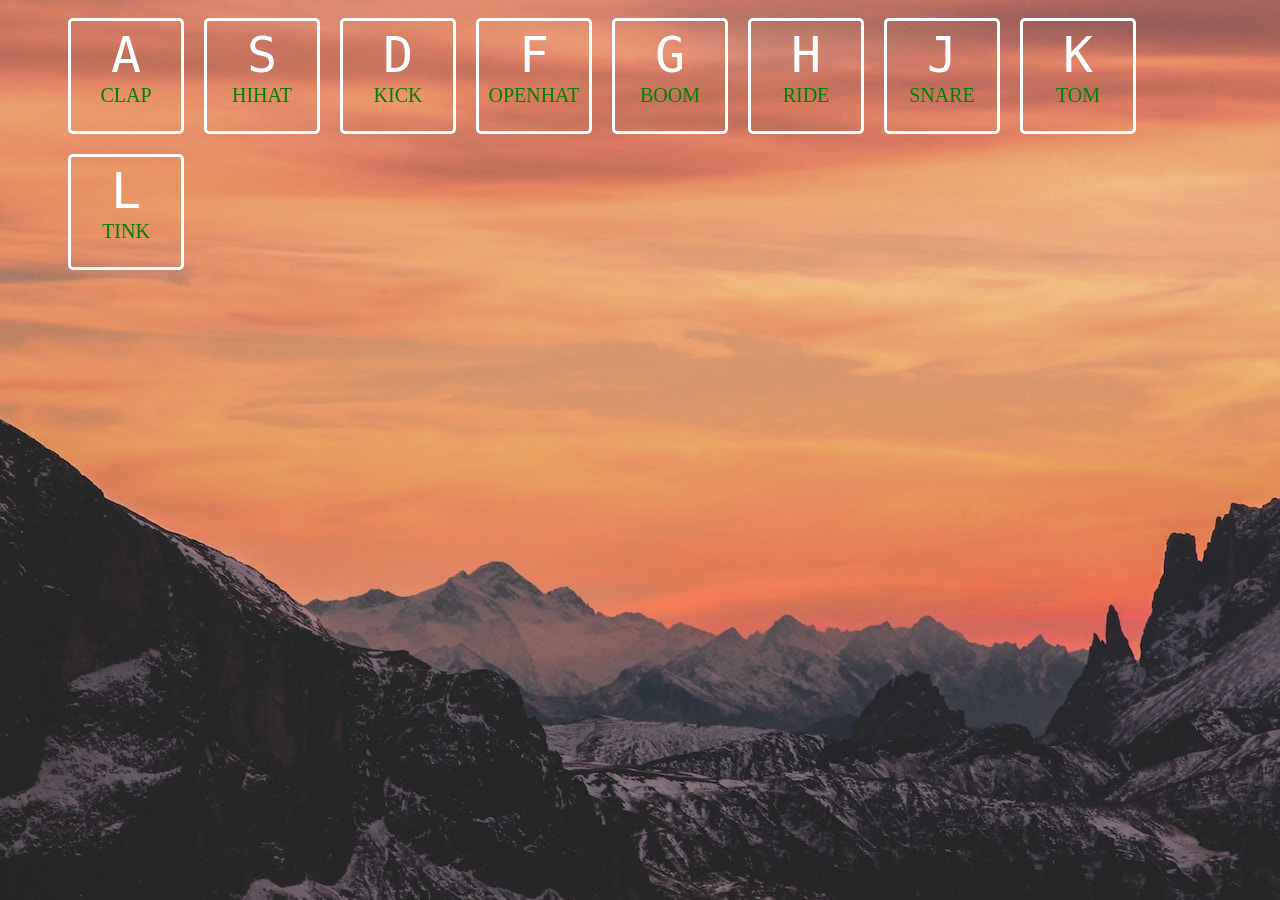
<file: index.html>
<!DOCTYPE html>
<html>
<head>
	<title>
	</title>
	<link href="style.css" type="text/css" rel="stylesheet">
	<script src="script.js"></script>
</head>
<body>
	<div class="keys">
		<div data-key="65" class="key">
			<kbd>A</kbd>
			<span class="sound">CLAP</span>
		</div>
		<div data-key="83" class="key">
			<kbd>S</kbd>
			<span class="sound">HIHAT</span>
		</div>
		<div data-key="68" class="key">
			<kbd>D</kbd>
			<span class="sound">KICK</span>
		</div>
		<div data-key="70" class="key">
			<kbd>F</kbd>
			<span class="sound">OPENHAT</span>
		</div>
		<div data-key="71" class="key">
			<kbd>G</kbd>
			<span class="sound">BOOM</span>
		</div>
		<div data-key="72" class="key">
			<kbd>H</kbd>
			<span class="sound">RIDE</span>
		</div>
		<div data-key="74" class="key">
			<kbd>J</kbd>
			<span class="sound">SNARE</span>
		</div>
		<div data-key="75" class="key">
			<kbd>K</kbd>
			<span class="sound">TOM</span>
		</div>
		<div data-key="76" class="key">
			<kbd>L</kbd>
			<span class="sound">TINK</span>
		</div>
	</div>
	<audio data-key="65" src="https://raw.githubusercontent.com/wesbos/JavaScript30/master/01%20-%20JavaScript%20Drum%20Kit/sounds/clap.wav"></audio>
	<audio data-key="83" src="https://raw.githubusercontent.com/wesbos/JavaScript30/master/01%20-%20JavaScript%20Drum%20Kit/sounds/hihat.wav"></audio>
	<audio data-key="68" src="https://raw.githubusercontent.com/wesbos/JavaScript30/master/01%20-%20JavaScript%20Drum%20Kit/sounds/kick.wav"></audio>
	<audio data-key="70" src="https://raw.githubusercontent.com/wesbos/JavaScript30/master/01%20-%20JavaScript%20Drum%20Kit/sounds/openhat.wav"></audio>
	<audio data-key="71" src="https://raw.githubusercontent.com/wesbos/JavaScript30/master/01%20-%20JavaScript%20Drum%20Kit/sounds/boom.wav"></audio>
	<audio data-key="72" src="https://raw.githubusercontent.com/wesbos/JavaScript30/master/01%20-%20JavaScript%20Drum%20Kit/sounds/ride.wav"></audio>
	<audio data-key="74" src="https://raw.githubusercontent.com/wesbos/JavaScript30/master/01%20-%20JavaScript%20Drum%20Kit/sounds/snare.wav"></audio>
	<audio data-key="75" src="https://raw.githubusercontent.com/wesbos/JavaScript30/master/01%20-%20JavaScript%20Drum%20Kit/sounds/tom.wav"></audio>
	<audio data-key="76" src="https://raw.githubusercontent.com/wesbos/JavaScript30/master/01%20-%20JavaScript%20Drum%20Kit/sounds/tink.wav"></audio>
</body>
</html>
</file>
<file: style.css>
.key{
	border: solid;
	border-radius: 5px;
	font-size: 10px;
	text-align: center;
	padding: 5px;
	color: white;
	width: 100px;
	margin: 10px;
	height:100px;
	float: left;
	transition: all 0.07s ease;
}

.keys{
	margin-left: 50px;
}

body{
	background-image: url('cover.jpg');
}

.playing{
	transform: scale(1.1);
	border-color: darkorange;
	box-shadow: 0 0 1rem #ffc600;

}
kbd{
	display: block;
	color: white;
	font-size: 50px;
}

.sound{
	color: green;
	font-size: 20px;
}
</file>
<file: drumkit.css>
.key{
	border: solid;
	border-radius: 5px;
	font-size: 10px;
	text-align: center;
	padding: 5px;
	color: white;
	width: 100px;
	margin: 10px;
	height:100px;
	float: left;
	transition: all 0.07s ease;
}

.keys{
	margin-left: 50px;
}

body{
	background-image: url('cover.jpg');
}

.playing{
	transform: scale(1.1);
	border-color: darkorange;
	box-shadow: 0 0 1rem #ffc600;

}
kbd{
	display: block;
	color: white;
	font-size: 50px;
}

.sound{
	color: green;
	font-size: 20px;
}
</file>
